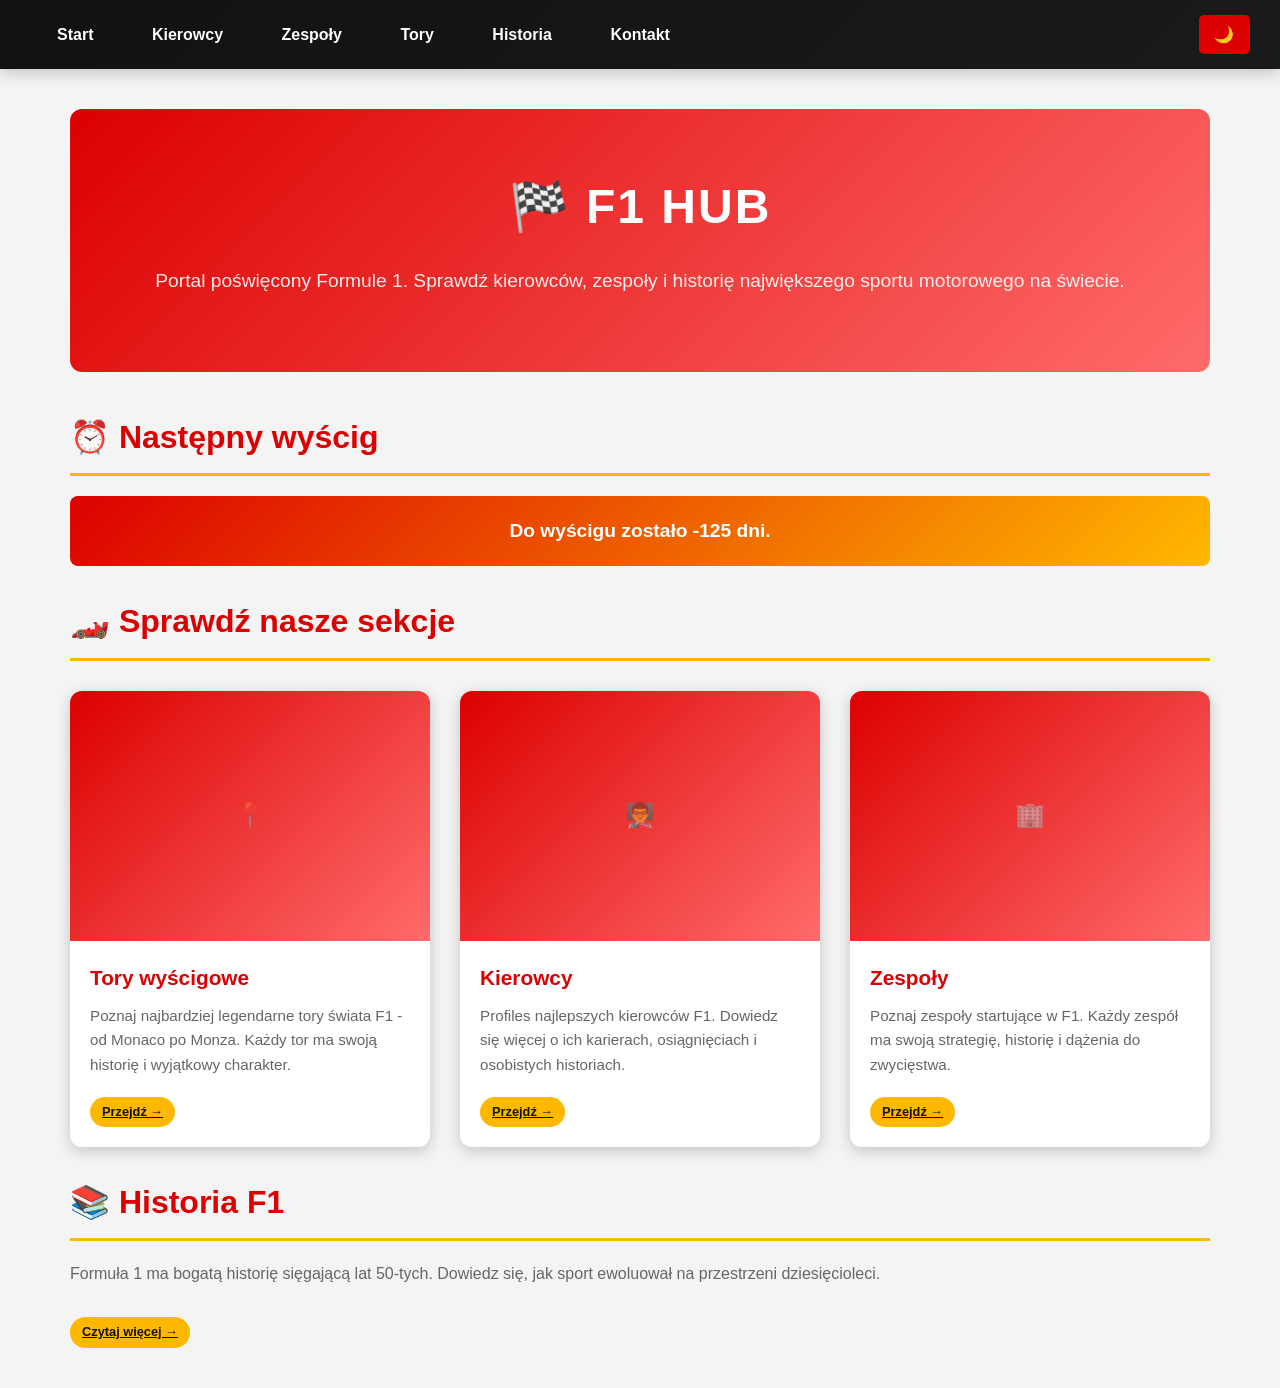
<file: F1-Hub/index.html>
<!DOCTYPE html>
<html lang="pl">
<head>
  <meta charset="UTF-8">
  <meta name="viewport" content="width=device-width, initial-scale=1.0">
  <title>F1 Hub</title>
  <link rel="stylesheet" href="css/style.css">
</head>
<body>
  <nav>
    <div>
      <a href="index.html">Start</a>
      <a href="kierowcy.html">Kierowcy</a>
      <a href="zespoly.html">Zespoły</a>
      <a href="tory.html">Tory</a>
      <a href="historia.html">Historia</a>
      <a href="kontakt.html">Kontakt</a>
    </div>
    <button id="themeBtn">🌙</button>
  </nav>

  <main>
    <section class="hero">
      <h1>🏁 F1 Hub</h1>
      <p>Portal poświęcony Formule 1. Sprawdź kierowców, zespoły i historię największego sportu motorowego na świecie.</p>
    </section>

    <section>
      <h2>⏰ Następny wyścig</h2>
      <p id="countdown">Ładowanie...</p>
    </section>

    <section>
      <h2>🏎️ Sprawdź nasze sekcje</h2>
      <div class="container-grid">
        <div class="card">
          <div class="card-image">
            <div class="image-placeholder">📍</div>
          </div>
          <div class="card-content">
            <h3>Tory wyścigowe</h3>
            <p>Poznaj najbardziej legendarne tory świata F1 - od Monaco po Monza. Każdy tor ma swoją historię i wyjątkowy charakter.</p>
            <a href="tory.html" class="card-tag">Przejdź →</a>
          </div>
        </div>

        <div class="card">
          <div class="card-image">
            <div class="image-placeholder">👨‍🏫</div>
          </div>
          <div class="card-content">
            <h3>Kierowcy</h3>
            <p>Profiles najlepszych kierowców F1. Dowiedz się więcej o ich karierach, osiągnięciach i osobistych historiach.</p>
            <a href="kierowcy.html" class="card-tag">Przejdź →</a>
          </div>
        </div>

        <div class="card">
          <div class="card-image">
            <div class="image-placeholder">🏢</div>
          </div>
          <div class="card-content">
            <h3>Zespoły</h3>
            <p>Poznaj zespoły startujące w F1. Każdy zespół ma swoją strategię, historię i dążenia do zwycięstwa.</p>
            <a href="zespoly.html" class="card-tag">Przejdź →</a>
          </div>
        </div>
      </div>
    </section>

    <section>
      <h2>📚 Historia F1</h2>
      <p>Formuła 1 ma bogatą historię sięgającą lat 50-tych. Dowiedz się, jak sport ewoluował na przestrzeni dziesięcioleci.</p>
      <a href="historia.html" class="card-tag" style="display: inline-block; margin-top: 15px;">Czytaj więcej →</a>
    </section>
  </main>

  <script src="js/main.js"></script>
  <script src="js/countdown.js"></script>
</body>
</html>
</file>
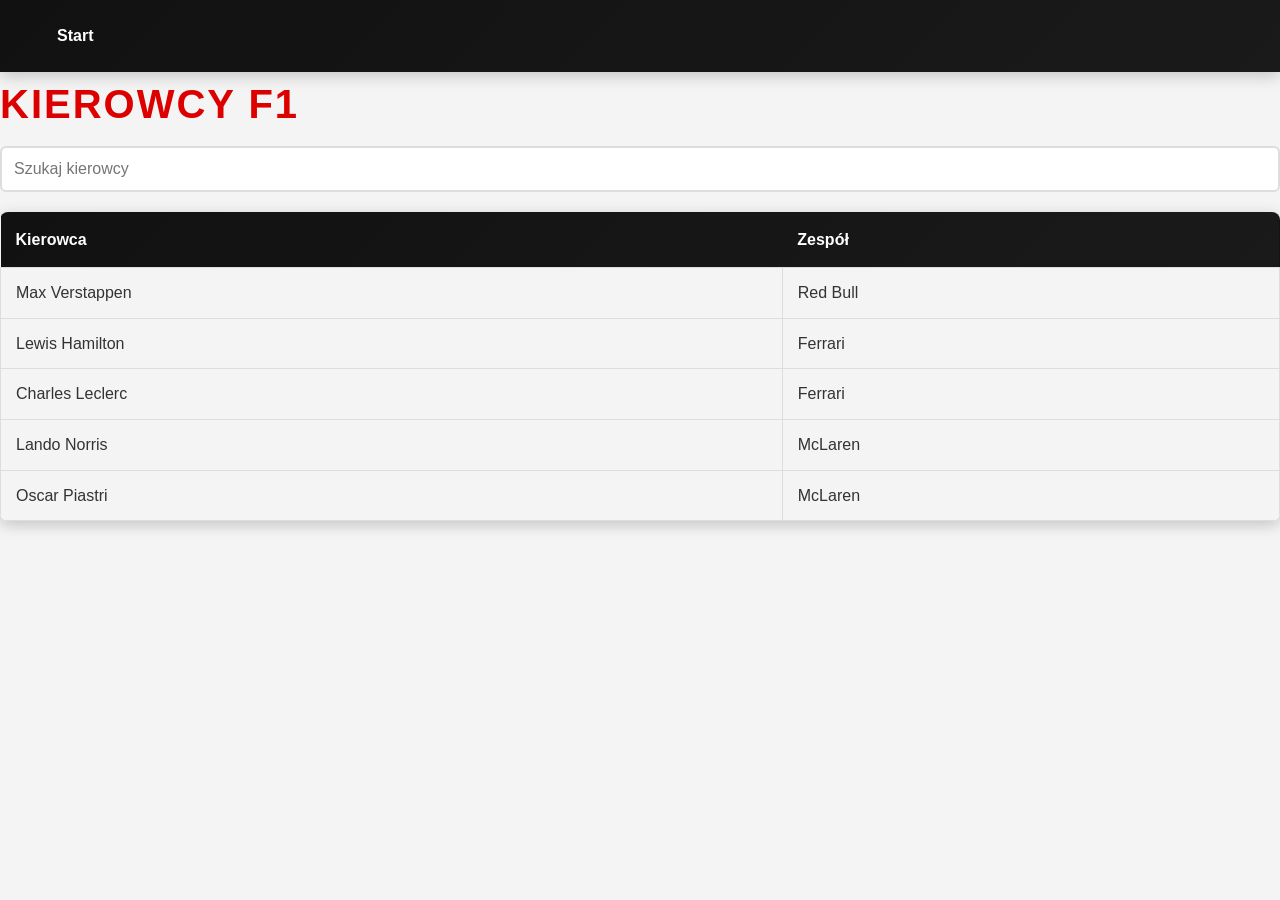
<file: F1-Hub/kierowcy.html>
<!DOCTYPE html><html lang="pl"><head><meta charset="UTF-8"><title>Kierowcy</title><link rel="stylesheet" href="css/style.css"></head><body>
<nav><a href="index.html">Start</a></nav>
<h1>Kierowcy F1</h1>
<input id="search" placeholder="Szukaj kierowcy">
<table><thead><tr><th>Kierowca</th><th>Zespół</th></tr></thead><tbody id="drivers"></tbody></table>
<script src="js/kierowcy.js"></script></body></html>
</file>
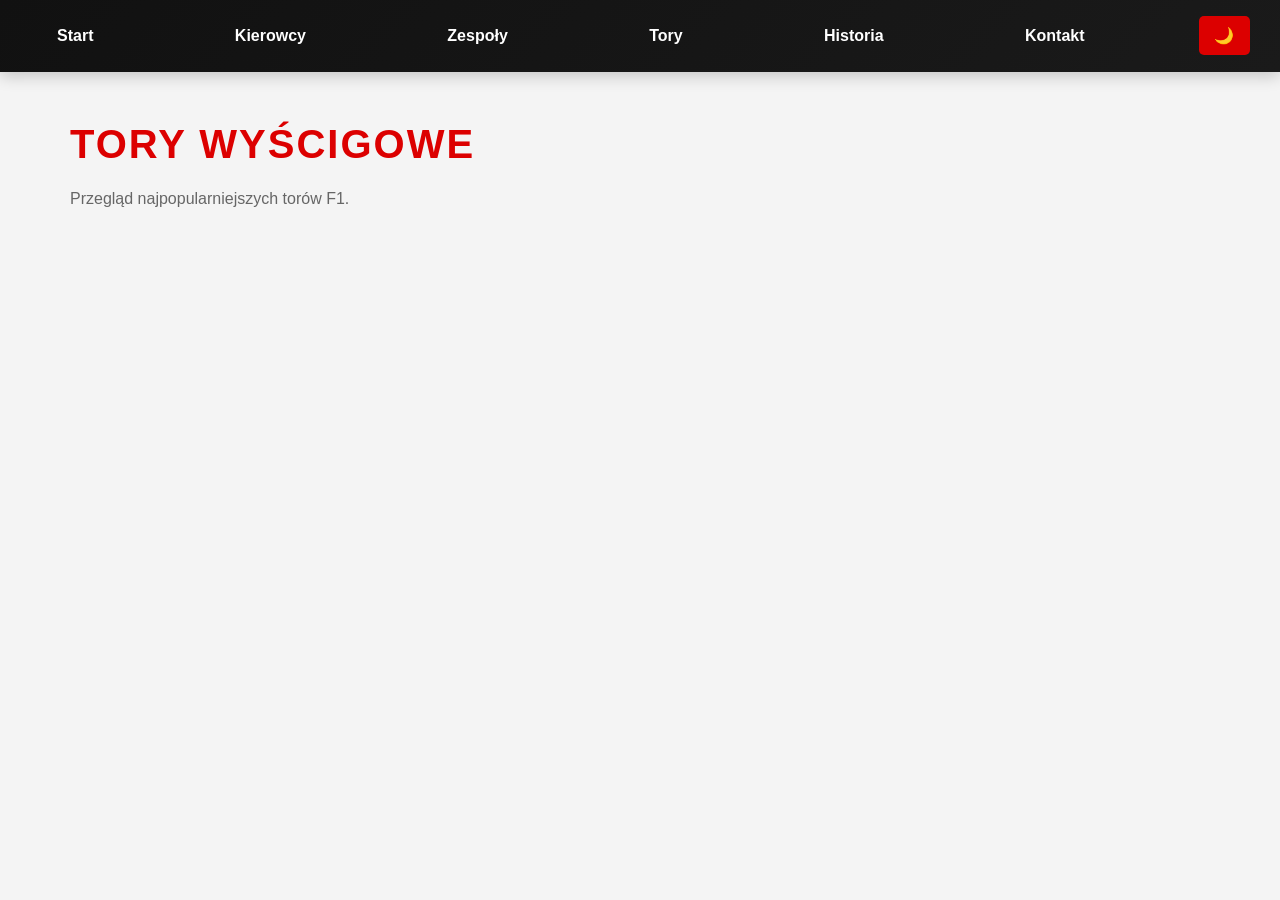
<file: F1-Hub/tory.html>
<!DOCTYPE html>
<html lang="pl">
<head>
<meta charset="UTF-8">
<meta name="viewport" content="width=device-width, initial-scale=1.0">
<title>Tory</title>
<link rel="stylesheet" href="css/style.css">
</head>
<body>
<nav>
<a href="index.html">Start</a>
<a href="kierowcy.html">Kierowcy</a>
<a href="zespoly.html">Zespoły</a>
<a href="tory.html">Tory</a>
<a href="historia.html">Historia</a>
<a href="kontakt.html">Kontakt</a>
<button id="themeBtn">🌙</button>
</nav>
<main>
<h1>Tory wyścigowe</h1>
<p>Przegląd najpopularniejszych torów F1.</p>
</main>
<script src="js/main.js"></script>
</body>
</html>
</file>
<file: F1-Hub/css/style.css>
/* ============================================
   ZMIENNE I KOLORY
   ============================================ */
:root {
  --primary: #dc0000;
  --dark: #111111;
  --light: #f4f4f4;
  --text-dark: #333333;
  --text-light: #ffffff;
  --accent: #ffb800;
  --shadow: 0 4px 15px rgba(0, 0, 0, 0.2);
  --shadow-hover: 0 8px 25px rgba(220, 0, 0, 0.3);
}

/* ============================================
   RESET I PODSTAWOWE STYLE
   ============================================ */
* {
  margin: 0;
  padding: 0;
  box-sizing: border-box;
}

body {
  font-family: 'Arial', sans-serif;
  background-color: var(--light);
  color: var(--text-dark);
  line-height: 1.6;
  transition: background-color 0.3s ease, color 0.3s ease;
}

body.dark {
  background-color: var(--dark);
  color: var(--text-light);
}

/* ============================================
   NAWIGACJA
   ============================================ */
nav {
  background: linear-gradient(135deg, var(--dark) 0%, #1a1a1a 100%);
  padding: 15px 30px;
  display: flex;
  justify-content: space-between;
  align-items: center;
  flex-wrap: wrap;
  box-shadow: var(--shadow);
  position: sticky;
  top: 0;
  z-index: 1000;
}

nav a {
  color: var(--text-light);
  text-decoration: none;
  margin: 0 15px;
  font-weight: bold;
  padding: 8px 12px;
  border-radius: 5px;
  transition: all 0.3s ease;
  position: relative;
}

nav a::after {
  content: '';
  position: absolute;
  bottom: 0;
  left: 0;
  width: 0;
  height: 2px;
  background-color: var(--primary);
  transition: width 0.3s ease;
}

nav a:hover {
  color: var(--accent);
  transform: translateY(-3px);
}

nav a:hover::after {
  width: 100%;
}

nav button {
  background: var(--primary);
  color: var(--text-light);
  border: none;
  padding: 10px 15px;
  border-radius: 5px;
  font-size: 16px;
  cursor: pointer;
  transition: all 0.3s ease;
}

nav button:hover {
  background: var(--accent);
  transform: rotate(20deg);
}

/* ============================================
   RESPONSIVE NAV
   ============================================ */
@media (max-width: 768px) {
  nav {
    flex-direction: column;
    gap: 10px;
  }

  nav a {
    margin: 5px 10px;
  }
}

/* ============================================
   GŁÓWNY LAYOUT
   ============================================ */
main {
  padding: 40px 30px;
  max-width: 1200px;
  margin: 0 auto;
  animation: fadeIn 0.6s ease-in;
}

@keyframes fadeIn {
  from {
    opacity: 0;
    transform: translateY(20px);
  }
  to {
    opacity: 1;
    transform: translateY(0);
  }
}

h1 {
  font-size: 2.5rem;
  color: var(--primary);
  margin-bottom: 10px;
  text-transform: uppercase;
  letter-spacing: 2px;
  animation: slideInDown 0.6s ease-out;
}

h2 {
  font-size: 2rem;
  color: var(--primary);
  margin: 30px 0 20px 0;
  border-bottom: 3px solid var(--accent);
  padding-bottom: 10px;
  animation: slideInLeft 0.6s ease-out;
}

h3 {
  font-size: 1.3rem;
  color: var(--text-dark);
  margin: 15px 0;
}

body.dark h3 {
  color: var(--accent);
}

p {
  font-size: 1rem;
  margin-bottom: 15px;
  color: #666;
}

body.dark p {
  color: #ccc;
}

/* ============================================
   ANIMACJE
   ============================================ */
@keyframes slideInDown {
  from {
    opacity: 0;
    transform: translateY(-30px);
  }
  to {
    opacity: 1;
    transform: translateY(0);
  }
}

@keyframes slideInLeft {
  from {
    opacity: 0;
    transform: translateX(-30px);
  }
  to {
    opacity: 1;
    transform: translateX(0);
  }
}

@keyframes slideInRight {
  from {
    opacity: 0;
    transform: translateX(30px);
  }
  to {
    opacity: 1;
    transform: translateX(0);
  }
}

@keyframes pulse {
  0%, 100% {
    transform: scale(1);
  }
  50% {
    transform: scale(1.05);
  }
}

@keyframes glow {
  0%, 100% {
    box-shadow: 0 0 10px rgba(220, 0, 0, 0.3);
  }
  50% {
    box-shadow: 0 0 20px rgba(220, 0, 0, 0.6);
  }
}

/* ============================================
   SEKCJE KART (TORY, KIEROWCY, ZESPOŁY)
   ============================================ */
.container-grid {
  display: grid;
  grid-template-columns: repeat(auto-fit, minmax(300px, 1fr));
  gap: 30px;
  margin-top: 30px;
}

.card {
  background: white;
  border-radius: 12px;
  overflow: hidden;
  box-shadow: var(--shadow);
  transition: all 0.3s ease;
  cursor: pointer;
  animation: fadeIn 0.6s ease-out;
}

body.dark .card {
  background: #1a1a1a;
}

.card:hover {
  transform: translateY(-10px);
  box-shadow: var(--shadow-hover);
  animation: pulse 0.5s ease-in-out;
}

/* ============================================
   OBRAZKI W KARTACH
   ============================================ */
.card-image {
  width: 100%;
  height: 250px;
  background: linear-gradient(135deg, #dc0000 0%, #ff6b6b 100%);
  display: flex;
  align-items: center;
  justify-content: center;
  font-size: 3rem;
  color: rgba(255, 255, 255, 0.3);
  position: relative;
  overflow: hidden;
}

.card-image img {
  width: 100%;
  height: 100%;
  object-fit: cover;
  transition: transform 0.3s ease, filter 0.3s ease;
}

.card:hover .card-image img {
  transform: scale(1.1);
  filter: brightness(1.1);
}

.card-image-placeholder {
  font-size: 2rem;
  font-weight: bold;
}

/* ============================================
   ZAWARTOŚĆ KARTY
   ============================================ */
.card-content {
  padding: 20px;
}

.card-content h3 {
  margin: 0 0 10px 0;
  color: var(--primary);
}

.card-content p {
  font-size: 0.95rem;
  margin: 10px 0;
}

.card-tag {
  display: inline-block;
  background-color: var(--accent);
  color: var(--dark);
  padding: 5px 12px;
  border-radius: 20px;
  font-size: 0.8rem;
  font-weight: bold;
  margin-top: 10px;
  transition: all 0.3s ease;
}

.card-tag:hover {
  background-color: var(--primary);
  color: white;
  transform: scale(1.1);
}

/* ============================================
   TABELE
   ============================================ */
table {
  width: 100%;
  border-collapse: collapse;
  margin: 20px 0;
  box-shadow: var(--shadow);
  border-radius: 8px;
  overflow: hidden;
}

thead {
  background: linear-gradient(135deg, var(--dark) 0%, #1a1a1a 100%);
  color: var(--text-light);
}

th {
  padding: 15px;
  text-align: left;
  font-weight: bold;
  border: none;
}

td {
  padding: 12px 15px;
  border: 1px solid #ddd;
  transition: all 0.3s ease;
}

body.dark td {
  border-color: #333;
}

tr:hover {
  background-color: rgba(220, 0, 0, 0.1);
}

body.dark tr:hover {
  background-color: rgba(220, 0, 0, 0.2);
}

/* ============================================
   FORMULARZ KONTAKTOWY
   ============================================ */
.contact-form {
  max-width: 600px;
  margin: 30px auto;
  background: white;
  padding: 30px;
  border-radius: 12px;
  box-shadow: var(--shadow);
}

body.dark .contact-form {
  background: #1a1a1a;
}

.form-group {
  margin-bottom: 20px;
}

label {
  display: block;
  margin-bottom: 5px;
  font-weight: bold;
  color: var(--text-dark);
}

body.dark label {
  color: var(--text-light);
}

input,
textarea {
  width: 100%;
  padding: 12px;
  border: 2px solid #ddd;
  border-radius: 6px;
  font-family: Arial, sans-serif;
  font-size: 1rem;
  transition: all 0.3s ease;
}

body.dark input,
body.dark textarea {
  background: #222;
  color: var(--text-light);
  border-color: #444;
}

input:focus,
textarea:focus {
  outline: none;
  border-color: var(--primary);
  box-shadow: 0 0 8px rgba(220, 0, 0, 0.3);
}

button {
  background: linear-gradient(135deg, var(--primary) 0%, #ff6b6b 100%);
  color: white;
  padding: 12px 30px;
  border: none;
  border-radius: 6px;
  font-size: 1rem;
  font-weight: bold;
  cursor: pointer;
  transition: all 0.3s ease;
  text-transform: uppercase;
  letter-spacing: 1px;
}

button:hover {
  transform: translateY(-3px);
  box-shadow: 0 8px 15px rgba(220, 0, 0, 0.4);
}

button:active {
  transform: translateY(-1px);
}

/* ============================================
   LICZNIK ODLICZAJĄCY
   ============================================ */
#countdown {
  font-size: 1.2rem;
  background: linear-gradient(135deg, var(--primary) 0%, var(--accent) 100%);
  color: white;
  padding: 20px;
  border-radius: 8px;
  text-align: center;
  font-weight: bold;
  animation: glow 2s ease-in-out infinite;
}

/* ============================================
   SEKCJA HEROŚSKA
   ============================================ */
.hero {
  background: linear-gradient(135deg, var(--primary) 0%, #ff6b6b 100%);
  color: white;
  padding: 60px 30px;
  text-align: center;
  border-radius: 12px;
  margin-bottom: 40px;
  animation: fadeIn 0.8s ease-out;
}

.hero h1 {
  color: white;
  font-size: 3rem;
  margin-bottom: 20px;
}

.hero p {
  font-size: 1.2rem;
  color: rgba(255, 255, 255, 0.9);
}

/* ============================================
   GALERIA OBRAZKÓW
   ============================================ */
.gallery {
  display: grid;
  grid-template-columns: repeat(auto-fit, minmax(250px, 1fr));
  gap: 20px;
  margin: 30px 0;
}

.gallery-item {
  position: relative;
  overflow: hidden;
  border-radius: 8px;
  box-shadow: var(--shadow);
  transition: all 0.3s ease;
  cursor: pointer;
  height: 250px;
}

.gallery-item:hover {
  transform: scale(1.05);
  box-shadow: var(--shadow-hover);
}

.gallery-item img {
  width: 100%;
  height: 100%;
  object-fit: cover;
  transition: transform 0.3s ease;
}

.gallery-item:hover img {
  transform: scale(1.1);
}

/* ============================================
   PLACEHOLDER DLA OBRAZKÓW
   ============================================ */
.image-placeholder {
  width: 100%;
  height: 100%;
  display: flex;
  align-items: center;
  justify-content: center;
  font-weight: bold;
  font-size: 1.5rem;
  background: linear-gradient(135deg, #dc0000 0%, #ff6b6b 100%);
  color: rgba(255, 255, 255, 0.5);
  text-align: center;
}

/* ============================================
   RESPONSYWNOŚĆ
   ============================================ */
@media (max-width: 768px) {
  h1 {
    font-size: 1.8rem;
  }

  h2 {
    font-size: 1.5rem;
  }

  main {
    padding: 20px 15px;
  }

  .container-grid {
    grid-template-columns: 1fr;
    gap: 20px;
  }

  .hero {
    padding: 40px 20px;
  }

  .hero h1 {
    font-size: 2rem;
  }

  table {
    font-size: 0.9rem;
  }

  th,
  td {
    padding: 10px;
  }

  .contact-form {
    padding: 20px;
  }
}

@media (max-width: 480px) {
  h1 {
    font-size: 1.5rem;
  }

  h2 {
    font-size: 1.2rem;
  }

  nav a {
    margin: 5px 8px;
    font-size: 0.9rem;
  }

  .card-image {
    height: 200px;
  }

  .hero h1 {
    font-size: 1.5rem;
  }

  .hero p {
    font-size: 1rem;
  }
}

/* ============================================
   TRYB CIEMNY - DODATKOWE STYLE
   ============================================ */
.dark {
  background: #222;
  color: #fff;
}

/* ============================================
   TOOLTIP / ETYKIETA NA HOVER
   ============================================ */
.tooltip {
  position: relative;
  display: inline-block;
}

.tooltip .tooltiptext {
  visibility: hidden;
  background-color: var(--primary);
  color: white;
  text-align: center;
  border-radius: 6px;
  padding: 8px 12px;
  position: absolute;
  z-index: 1;
  bottom: 125%;
  left: 50%;
  margin-left: -60px;
  opacity: 0;
  transition: opacity 0.3s;
  white-space: nowrap;
}

.tooltip:hover .tooltiptext {
  visibility: visible;
  opacity: 1;
}
</file>
